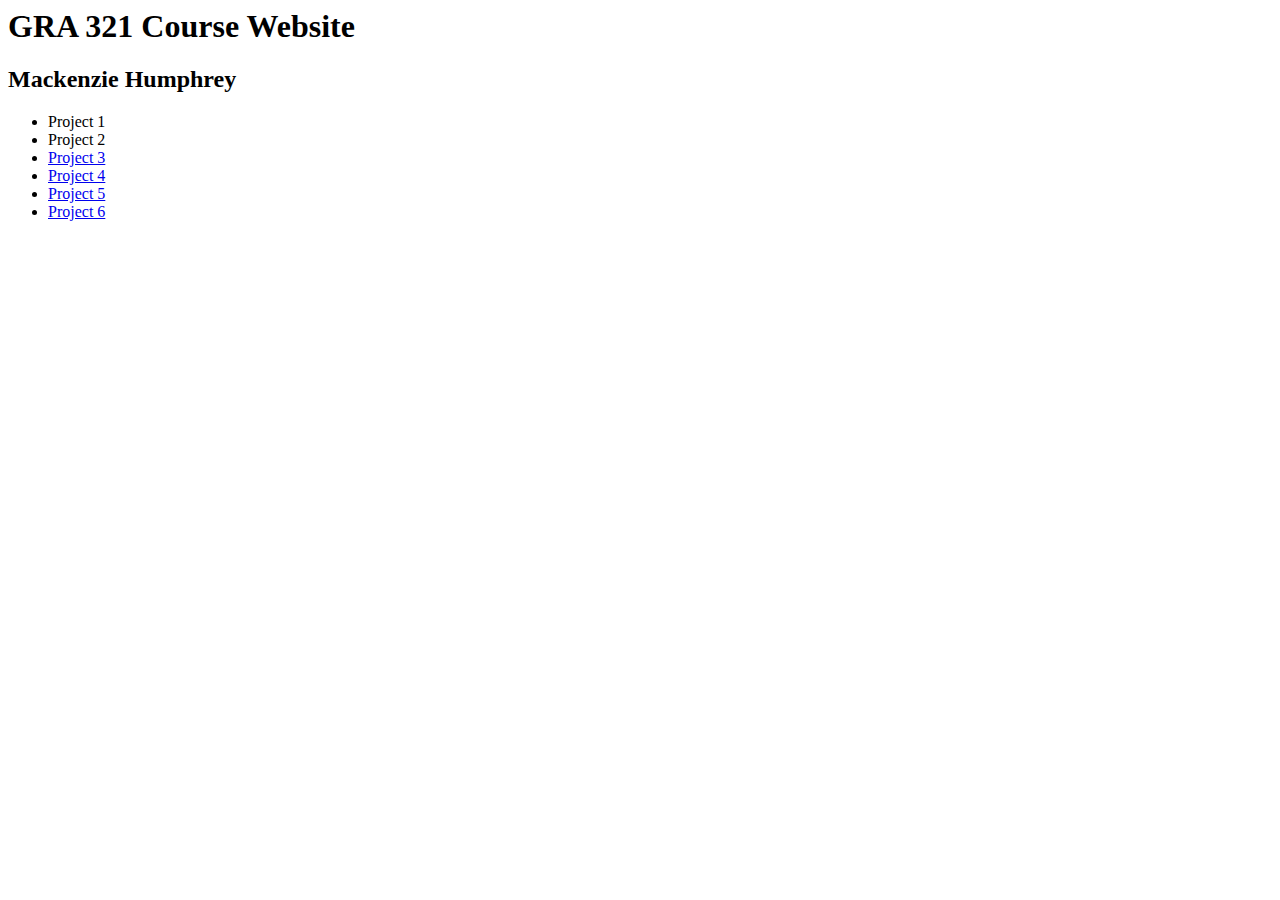
<file: index.html>
<html>
<head>
    <title>Mackenzie Humphrey - GRA 321</title>
</head>
<body>
    <h1>GRA 321 Course Website</h1>
    <h2>Mackenzie Humphrey</h2>
    <ul>
        <li>Project 1</li>
        <li>Project 2</li>
        <li>
            <a href="project3/index.html" title="Project 3">Project 3</a>
        </li>
        <li>
            <a href="project4/index.html" title="Project 4">Project 4</a>
        </li>
        <li>
            <a href="project5/index.html" title="Project 5">Project 5</a>
        </li>
        <li>
            <a href="project6/index.html" title="Project 6">Project 6</a>
        </li>
    </ul>
</body>
</html>
</file>
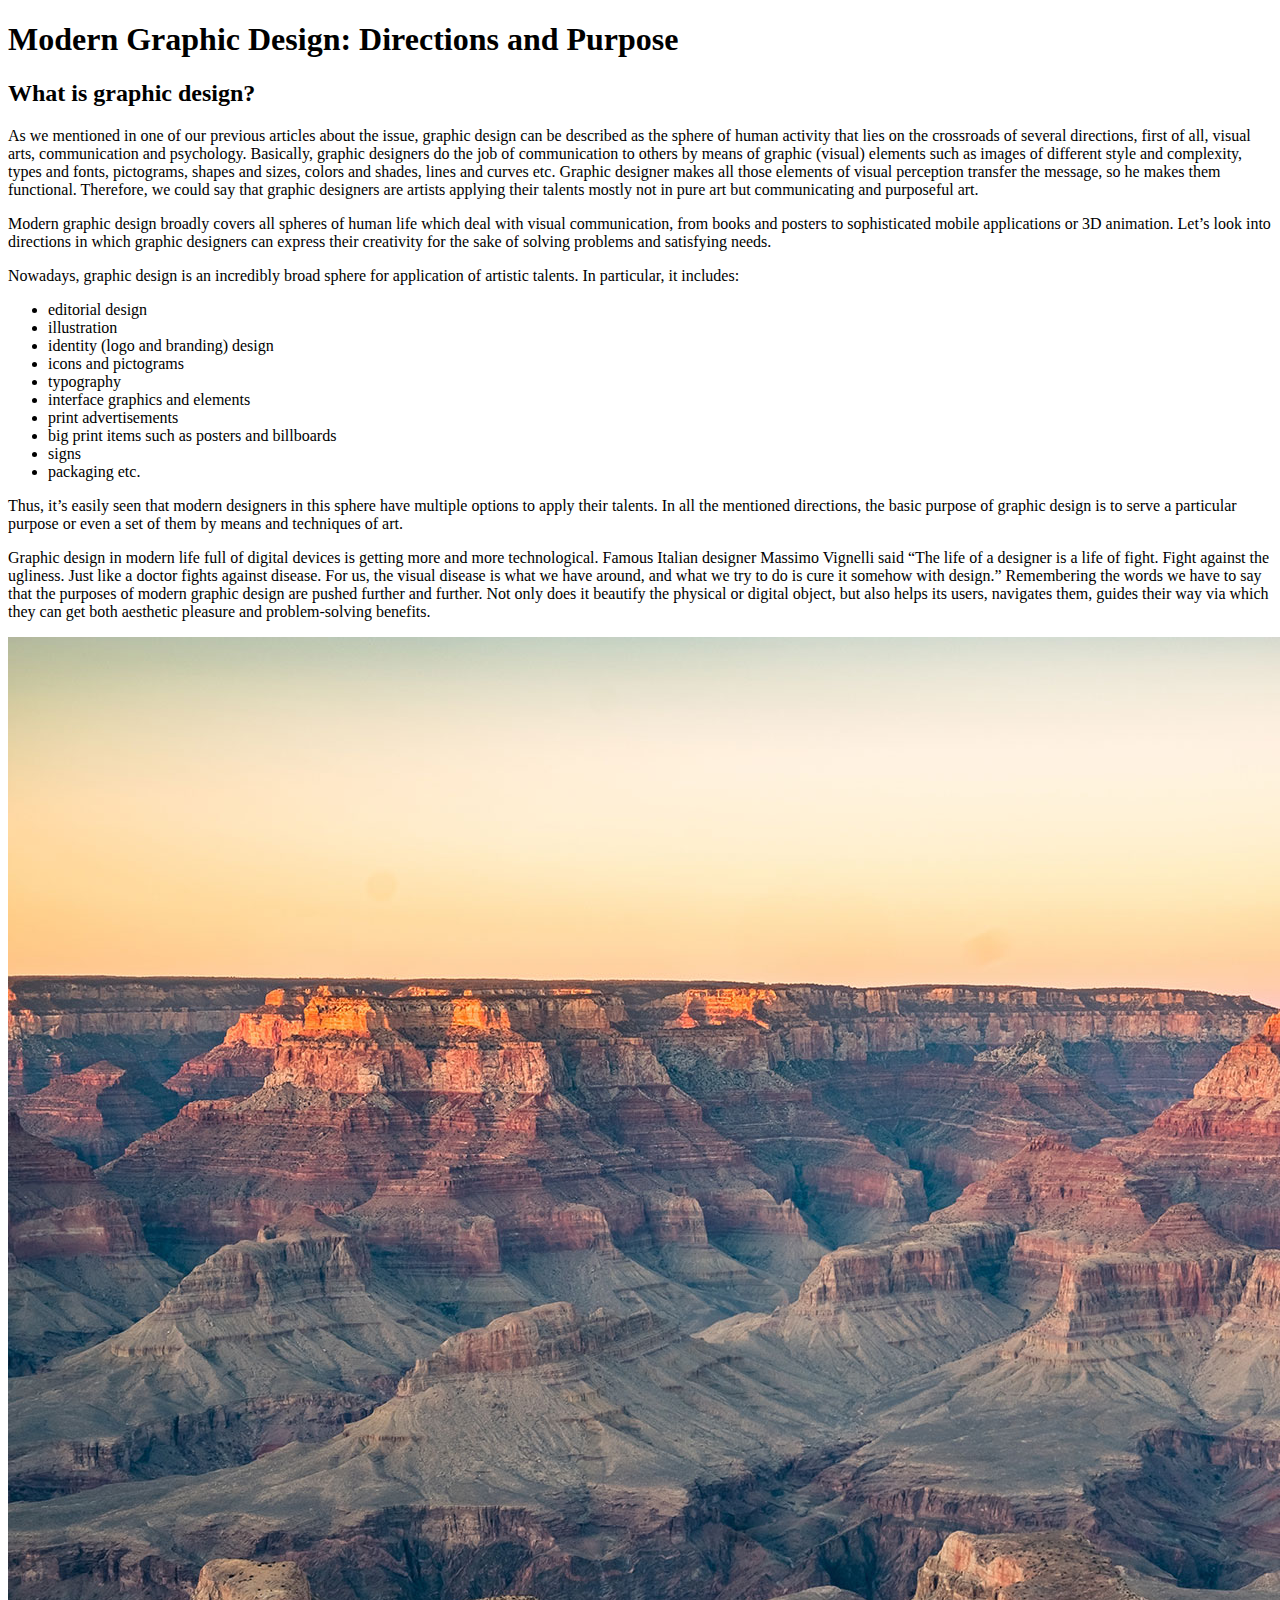
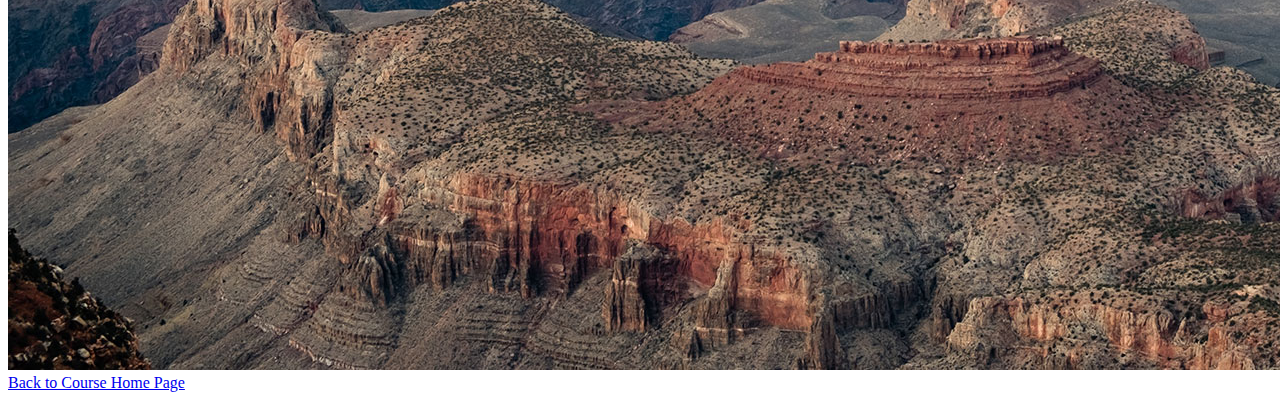
<file: project3/index.html>
<!DOCTYPE html>
<html>
<head>
    <title>Mackenzie Humprhey - Project 3</title>
</head>
<body>
    <h1>Modern Graphic Design: Directions and Purpose</h1> 
    <h2>What is graphic design?</h2>
        <p>As we mentioned in one of our previous articles about the issue, graphic design can be described as the sphere of human activity that lies on the crossroads of several directions, first of all, visual arts, communication and psychology. Basically, graphic designers do the job of communication to others by means of graphic (visual) elements such as images of different style and complexity, types and fonts, pictograms, shapes and sizes, colors and shades, lines and curves etc. Graphic designer makes all those elements of visual perception transfer the message, so he makes them functional. Therefore, we could say that graphic designers are artists applying their talents mostly not in pure art but communicating and purposeful art.</p>
        <p>Modern graphic design broadly covers all spheres of human life which deal with visual communication, from books and posters to sophisticated mobile applications or 3D animation. Let’s look into directions in which graphic designers can express their creativity for the sake of solving problems and satisfying needs.</p>
        <p>Nowadays, graphic design is an incredibly broad sphere for application of artistic talents. In particular, it includes:</p>
            <ul>
                <li>editorial design</li>
                <li>illustration</li>
                <li>identity (logo and branding) design</li>
                <li>icons and pictograms</li>
                <li>typography</li>
                <li>interface graphics and elements</li>
                <li>print advertisements</li>
                <li>big print items such as posters and billboards</li>
                <li>signs</li>
                <li>packaging etc.</li>
            </ul>
        <p>Thus, it’s easily seen that modern designers in this sphere have multiple options to apply their talents. In all the mentioned directions, the basic purpose of graphic design is to serve a particular purpose or even a set of them by means and techniques of art.</p>
        <p>Graphic design in modern life full of digital devices is getting more and more technological. Famous Italian designer Massimo Vignelli said “The life of a designer is a life of fight. Fight against the ugliness. Just like a doctor fights against disease. For us, the visual disease is what we have around, and what we try to do is cure it somehow with design.” Remembering the words we have to say that the purposes of modern graphic design are pushed further and further. Not only does it beautify the physical or digital object, but also helps its users, navigates them, guides their way via which they can get both aesthetic pleasure and problem-solving benefits.</p>
    <img src="img/grand-canyon.jpg" alt="Aerial View of the Grand Canyon" />
    <a href="../index.html" title="Corse Home Page">Back to Course Home Page</a>
</body>
</html>
</file>
